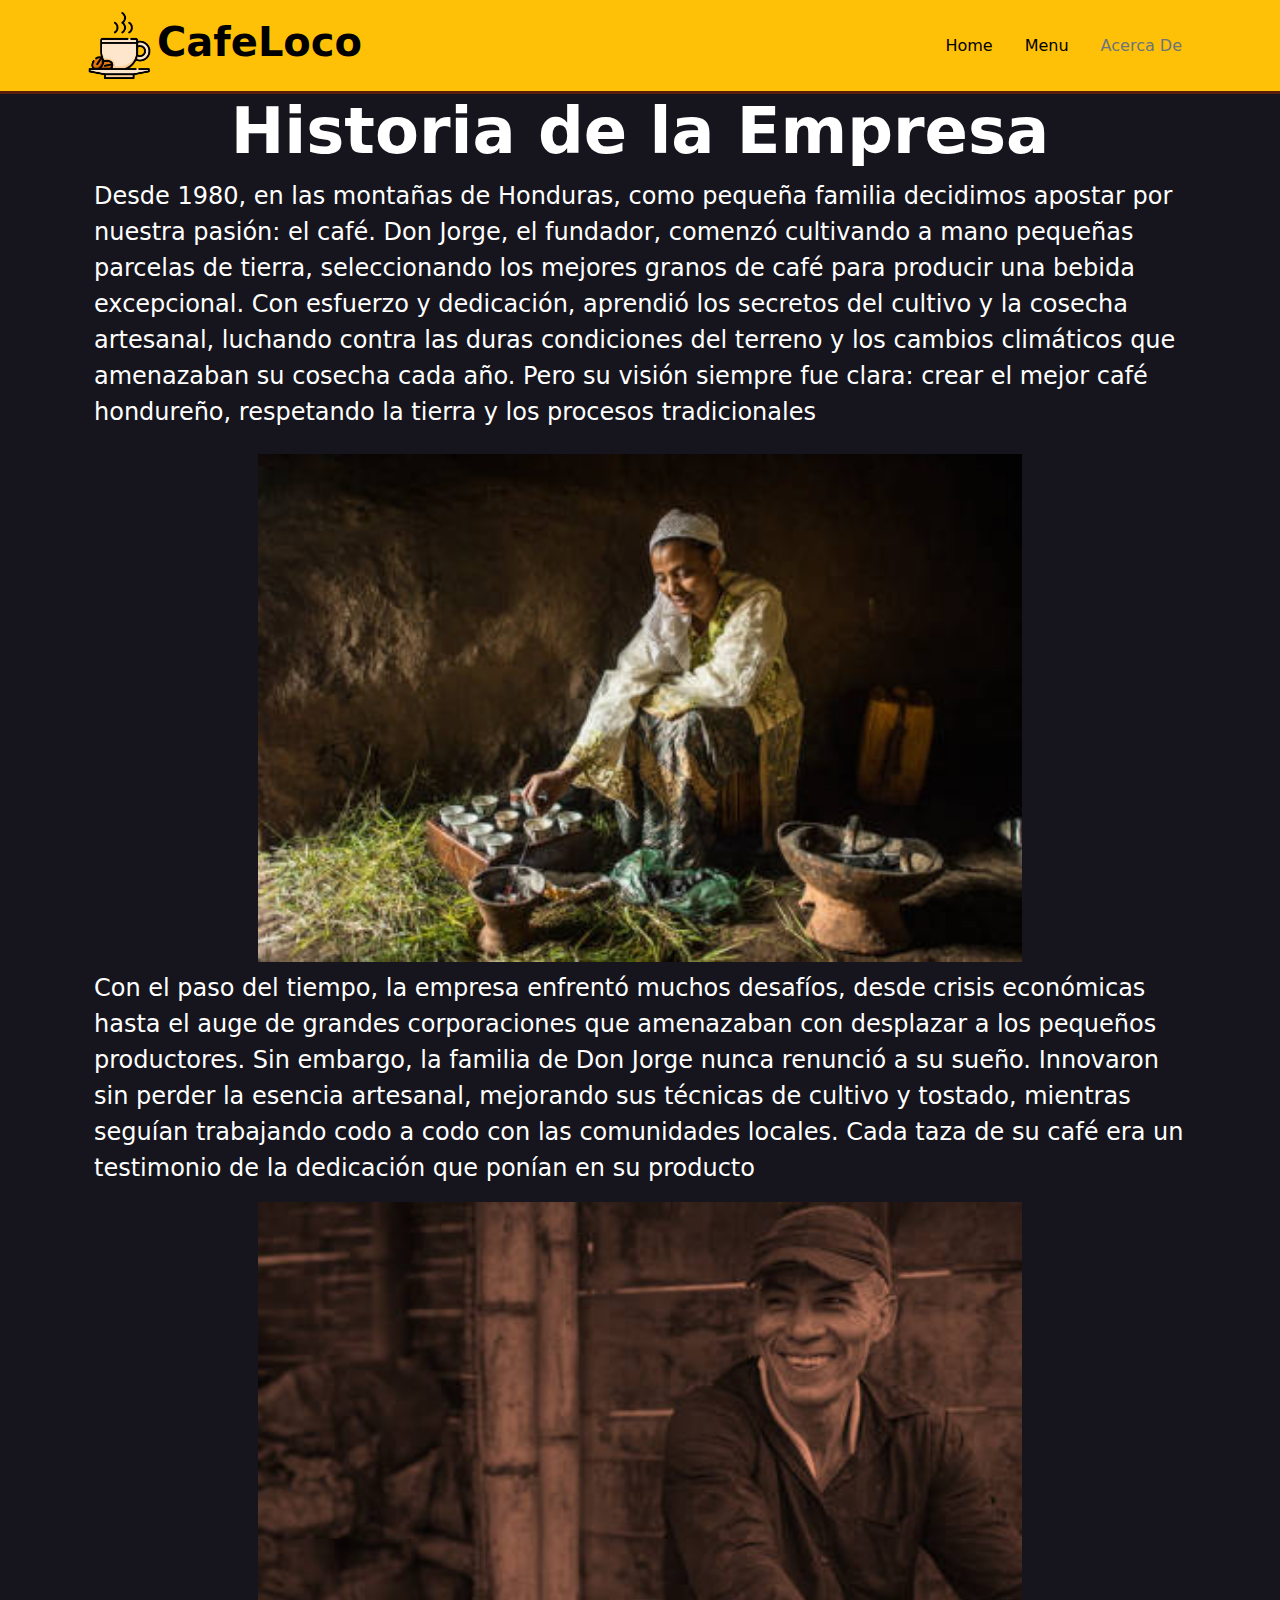
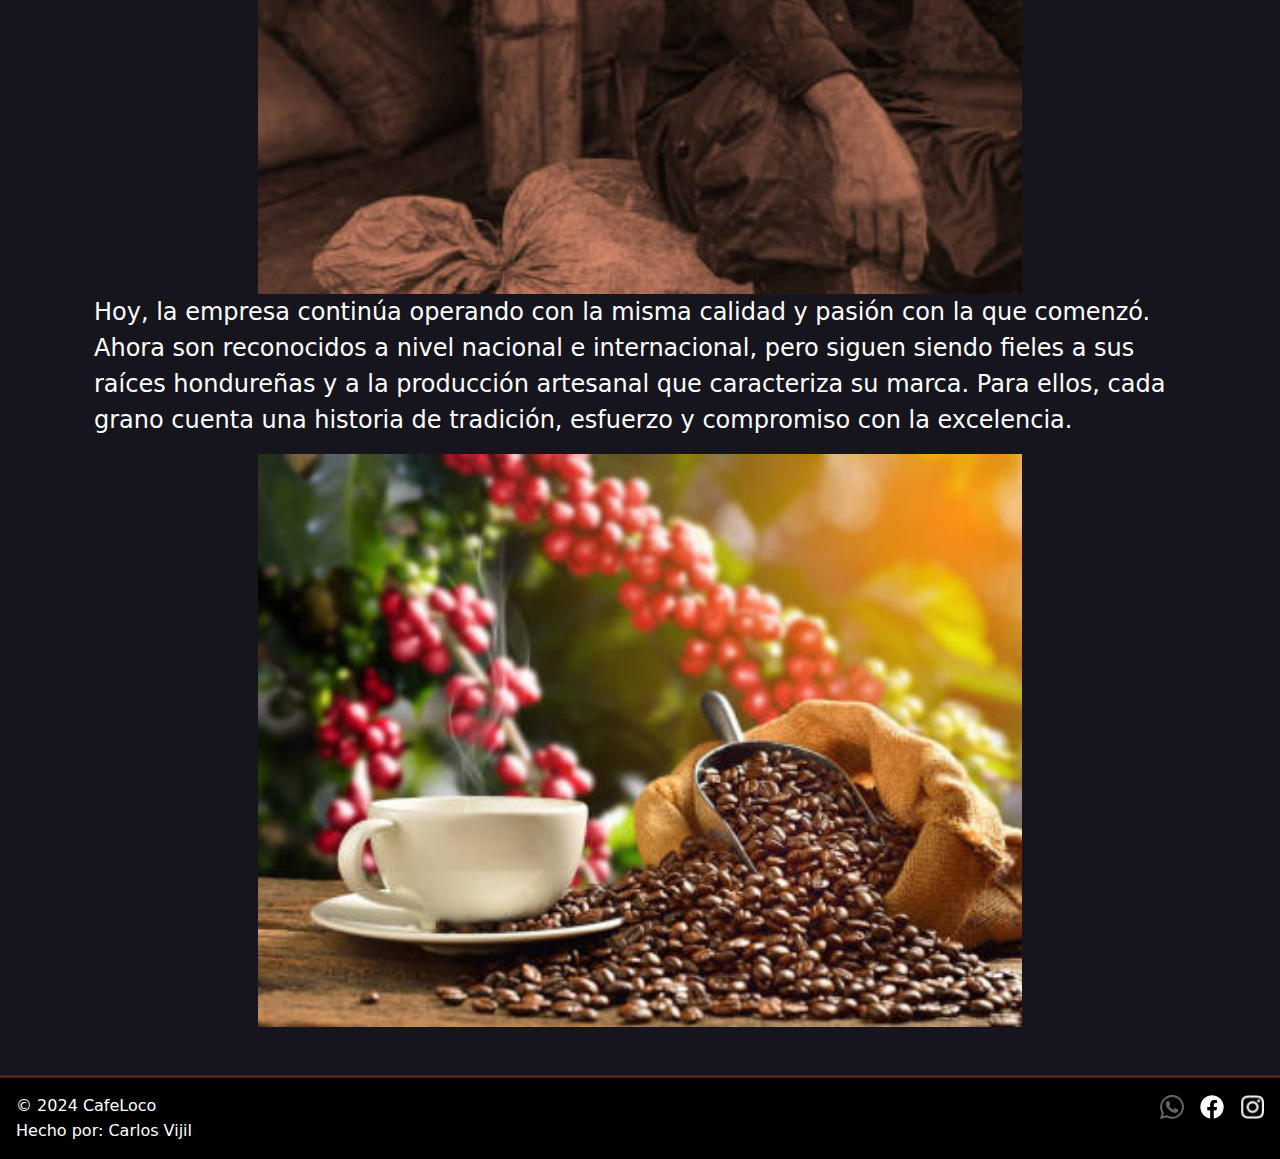
<file: Parcial1/prct_bootstap/pages/acercade.html>
<!DOCTYPE html>
<html lang="en">
<head>
    <meta charset="UTF-8">
    <meta name="viewport" content="width=device-width, initial-scale=1.0">
    <title>Cafe Artesnal - Acerca de</title>
    <link rel="icon" type="image/x-icon" href="../img/taza-de-cafe.png">
    <link href="https://cdn.jsdelivr.net/npm/bootstrap@5.3.3/dist/css/bootstrap.min.css" rel="stylesheet"
        integrity="sha384-QWTKZyjpPEjISv5WaRU9OFeRpok6YctnYmDr5pNlyT2bRjXh0JMhjY6hW+ALEwIH" crossorigin="anonymous">
        <link rel="stylesheet" href="../index.css">

<body>
    <header>
        <nav class="px-3 py-2 text-bg-warning border-bottom fixed-top border-bottom border-danger border-3">
            <div class="container">
                <div class="d-flex flex-wrap align-items-center justify-content-center justify-content-lg-start">
                    <div class="d-flex align-items-center my-2 my-lg-0 me-lg-auto">
                        <img class="p-1" width="75" height="75" src="../img/taza-de-cafe.png"
                            alt="Logo de la empresa, tasa de cafe">
                        <h1 class="text-black fw-bold">CafeLoco</h1>
                    </div>

                    <ul class="nav col-12 col-lg-auto my-2 justify-content-center my-md-0 text-small">
                        <li>
                            <a href="../index.html" class="nav-link text-black">
                                Home
                            </a>
                        </li>
                        <li class="nav-item dropdown">
                            <a class="nav-link text-black" href="#" role="button" data-bs-toggle="dropdown" aria-expanded="false">
                                Menu
                            </a>
                            <ul class="dropdown-menu">
                                <li><a class="dropdown-item" href="Cafes.html">Caliente</a></li>
                                <li><a class="dropdown-item" href="helado.html">Helado</a></li>
                                <li><a class="dropdown-item" href="postre.html">Postres</a></li>
                            </ul>
                        </li>
                        <li>
                            <a href="acercade.html" class="nav-link text-secondary">
                                Acerca De
                            </a>
                        </li>
                    </ul>
                </div>
            </div>
        </nav>
    </header>
    <main class="bg-secondary-subtle text-white pb-5">
        <section class="container">
            <h2 class="display-3 text-white text-center fw-bold">Historia de la Empresa</h2>
            <div class="container d-flex flex-column justify-content-center align-items-center">
                <p class="fs-4">Desde 1980, en las montañas de Honduras, como pequeña familia decidimos apostar por nuestra pasión: el café. Don Jorge, el fundador, comenzó cultivando a mano pequeñas parcelas de tierra, seleccionando los mejores granos de café para producir una bebida excepcional. Con esfuerzo y dedicación, aprendió los secretos del cultivo y la cosecha artesanal, luchando contra las duras condiciones del terreno y los cambios climáticos que amenazaban su cosecha cada año. Pero su visión siempre fue clara: crear el mejor café hondureño, respetando la tierra y los procesos tradicionales</p>
                <img width="70%" class= "my-2" src="../img/acercade/historia-cafe(2).jpg" alt="Historia del Cafe">
                <p class="fs-4">Con el paso del tiempo, la empresa enfrentó muchos desafíos, desde crisis económicas hasta el auge de grandes corporaciones que amenazaban con desplazar a los pequeños productores. Sin embargo, la familia de Don Jorge nunca renunció a su sueño. Innovaron sin perder la esencia artesanal, mejorando sus técnicas de cultivo y tostado, mientras seguían trabajando codo a codo con las comunidades locales. Cada taza de su café era un testimonio de la dedicación que ponían en su producto</p>
                <img width="70%" src="../img/acercade/Juan(2).jpg" alt="Don Jorge">
                <p class="fs-4">Hoy, la empresa continúa operando con la misma calidad y pasión con la que comenzó. Ahora son reconocidos a nivel nacional e internacional, pero siguen siendo fieles a sus raíces hondureñas y a la producción artesanal que caracteriza su marca. Para ellos, cada grano cuenta una historia de tradición, esfuerzo y compromiso con la excelencia.</p>
                <img width="70%" src="../img/acercade/cafe(2).jpg" alt="cafe ahora">
            </div>
        </section>
    </main>
    <footer class="bg-black px-3 w-100 border-top border-danger border-3" style="overflow: hidden;"> 
        <div class="d-flex flex-wrap justify-content-between align-items-center pt-3">
          <div class="col-md-4 d-flex align-items-center">
            <span class="mb-3 mb-md-0 text-white">© 2024 CafeLoco</span>
          </div>
          <ul class="nav col-md-4 justify-content-end list-unstyled d-flex">
            <li class="ms-3"><a href="https://www.whatsapp.com/?lang=es_LA" target="_blank"><img class="text-white" src="../img/iconos/whatsapp.svg" alt="whatsapp" width="24" height="24"></a></li>
            <li class="ms-3"><a href="https://www.facebook.com" target="_blank"><img src="../img/iconos/facebook.png" alt="facebook" width="24" height="24"></a></li>
            <li class="ms-3"><a href="https://www.instagram.com/" target="_blank"><img src="../img/iconos/instagram.png" alt="instagram" width="24" height="24"></a></li>
          </ul>
        </div>
        <div class="col-md-4 d-flex align-items-center pb-3">
          <span class="mb-3 mb-md-0 text-white">Hecho por: Carlos Vijil</span>
        </div>
    </footer>
    <script src="https://cdn.jsdelivr.net/npm/bootstrap@5.3.3/dist/js/bootstrap.bundle.min.js"
    integrity="sha384-YvpcrYf0tY3lHB60NNkmXc5s9fDVZLESaAA55NDzOxhy9GkcIdslK1eN7N6jIeHz"
    crossorigin="anonymous"></script>
    <script src="../index.js" type="module"></script>
</body>
</html>
</file>
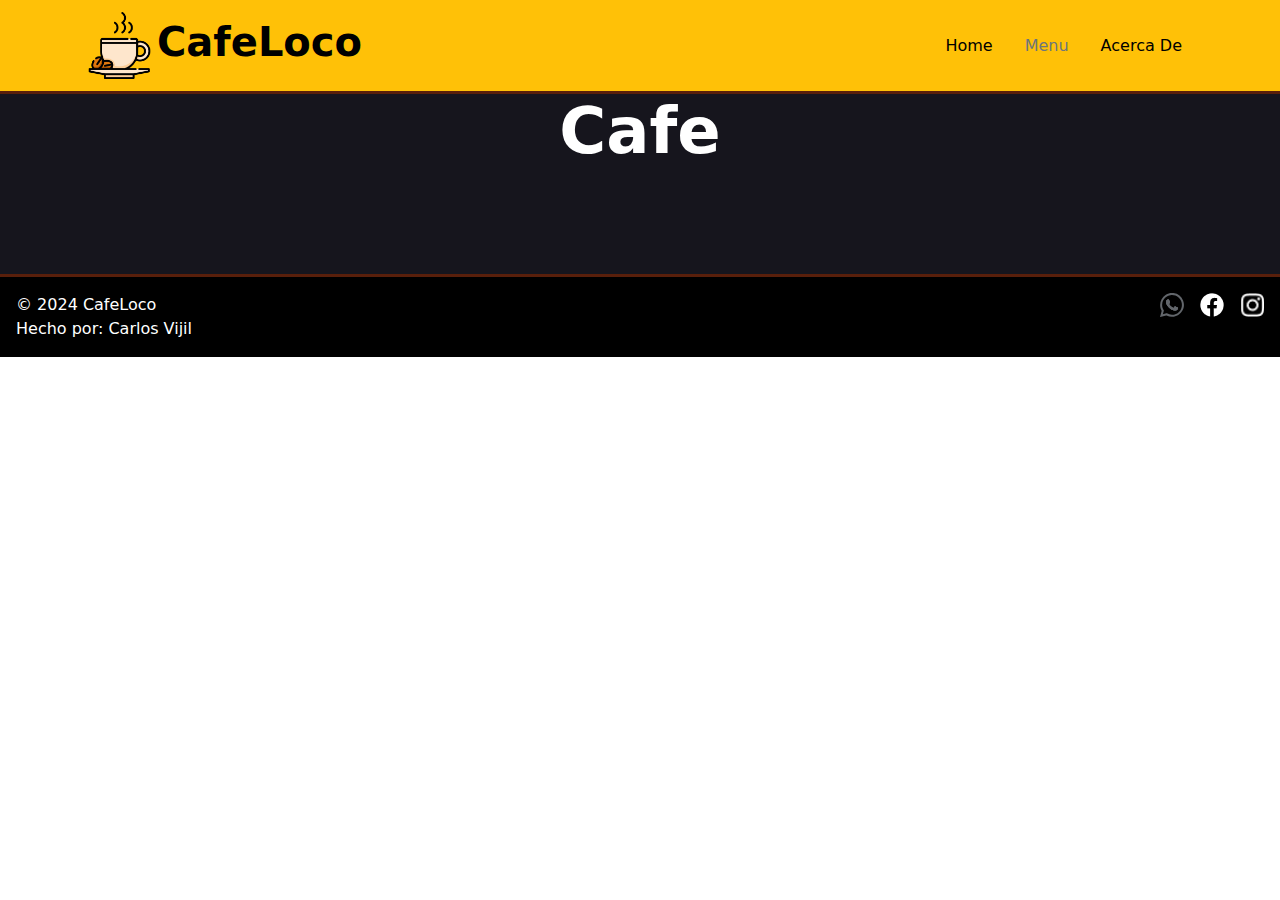
<file: Parcial1/prct_bootstap/pages/Cafes.html>
<!DOCTYPE html>
<html lang="en">
<head>
    <meta charset="UTF-8">
    <meta name="viewport" content="width=device-width, initial-scale=1.0">
    <title>Cafe Artesnal - Cafe</title>
    <link rel="icon" type="image/x-icon" href="../img/taza-de-cafe.png">
    <link href="https://cdn.jsdelivr.net/npm/bootstrap@5.3.3/dist/css/bootstrap.min.css" rel="stylesheet"
        integrity="sha384-QWTKZyjpPEjISv5WaRU9OFeRpok6YctnYmDr5pNlyT2bRjXh0JMhjY6hW+ALEwIH" crossorigin="anonymous">
    <link rel="stylesheet" href="../index.css">
</head>
<body>
    <header>
        <nav class="px-3 py-2 text-bg-warning border-bottom fixed-top border-bottom border-danger border-3">
            <div class="container">
                <div class="d-flex flex-wrap align-items-center justify-content-center justify-content-lg-start">
                    <div class="d-flex align-items-center my-2 my-lg-0 me-lg-auto">
                        <img class="p-1" width="75" height="75" src="../img/taza-de-cafe.png"
                            alt="Logo de la empresa, tasa de cafe">
                        <h1 class="text-black fw-bold">CafeLoco</h1>
                    </div>

                    <ul class="nav col-12 col-lg-auto my-2 justify-content-center my-md-0 text-small">
                        <li>
                            <a href="../index.html" class="nav-link text-black">
                                Home
                            </a>
                        </li>
                        <li class="nav-item dropdown">
                            <a class="nav-link text-secondary" href="#" role="button" data-bs-toggle="dropdown" aria-expanded="false">
                                Menu
                            </a>
                            <ul class="dropdown-menu">
                                <li><a class="dropdown-item" href="Cafes.html">Caliente</a></li>
                                <li><a class="dropdown-item" href="helado.html">Helado</a></li>
                                <li><a class="dropdown-item" href="postre.html">Postres</a></li>
                            </ul>
                        </li>
                        <li>
                            <a href="acercade.html" class="nav-link text-black">
                                Acerca De
                            </a>
                        </li>
                    </ul>
                </div>
            </div>
        </nav>
    </header>
    <main class="bg-secondary-subtle">
        <h2 class="display-3 text-white text-center fw-bold">Cafe</h2>
            <div class="album py-5">
                <div class="container">
                    <div class="row row-cols-1 row-cols-sm-2 row-cols-md-3 g-3 menus">
                    </div>
                </div>
            </div>
    </main>
    <footer class="bg-black px-3 w-100 border-top border-danger border-3" style="overflow: hidden;"> 
        <div class="d-flex flex-wrap justify-content-between align-items-center pt-3">
          <div class="col-md-4 d-flex align-items-center">
            <span class="mb-3 mb-md-0 text-white">© 2024 CafeLoco</span>
          </div>
          <ul class="nav col-md-4 justify-content-end list-unstyled d-flex">
            <li class="ms-3"><a href="https://www.whatsapp.com/?lang=es_LA" target="_blank"><img class="text-white" src="../img/iconos/whatsapp.svg" alt="whatsapp" width="24" height="24"></a></li>
            <li class="ms-3"><a href="https://www.facebook.com" target="_blank"><img src="../img/iconos/facebook.png" alt="facebook" width="24" height="24"></a></li>
            <li class="ms-3"><a href="https://www.instagram.com/" target="_blank"><img src="../img/iconos/instagram.png" alt="instagram" width="24" height="24"></a></li>
          </ul>
        </div>
        <div class="col-md-4 d-flex align-items-center pb-3">
          <span class="mb-3 mb-md-0 text-white">Hecho por: Carlos Vijil</span>
        </div>
    </footer>
    <script src="https://cdn.jsdelivr.net/npm/bootstrap@5.3.3/dist/js/bootstrap.bundle.min.js"
    integrity="sha384-YvpcrYf0tY3lHB60NNkmXc5s9fDVZLESaAA55NDzOxhy9GkcIdslK1eN7N6jIeHz"
    crossorigin="anonymous"></script>
    <script src="../index.js" type="module"></script>
</body>
</html>
</file>
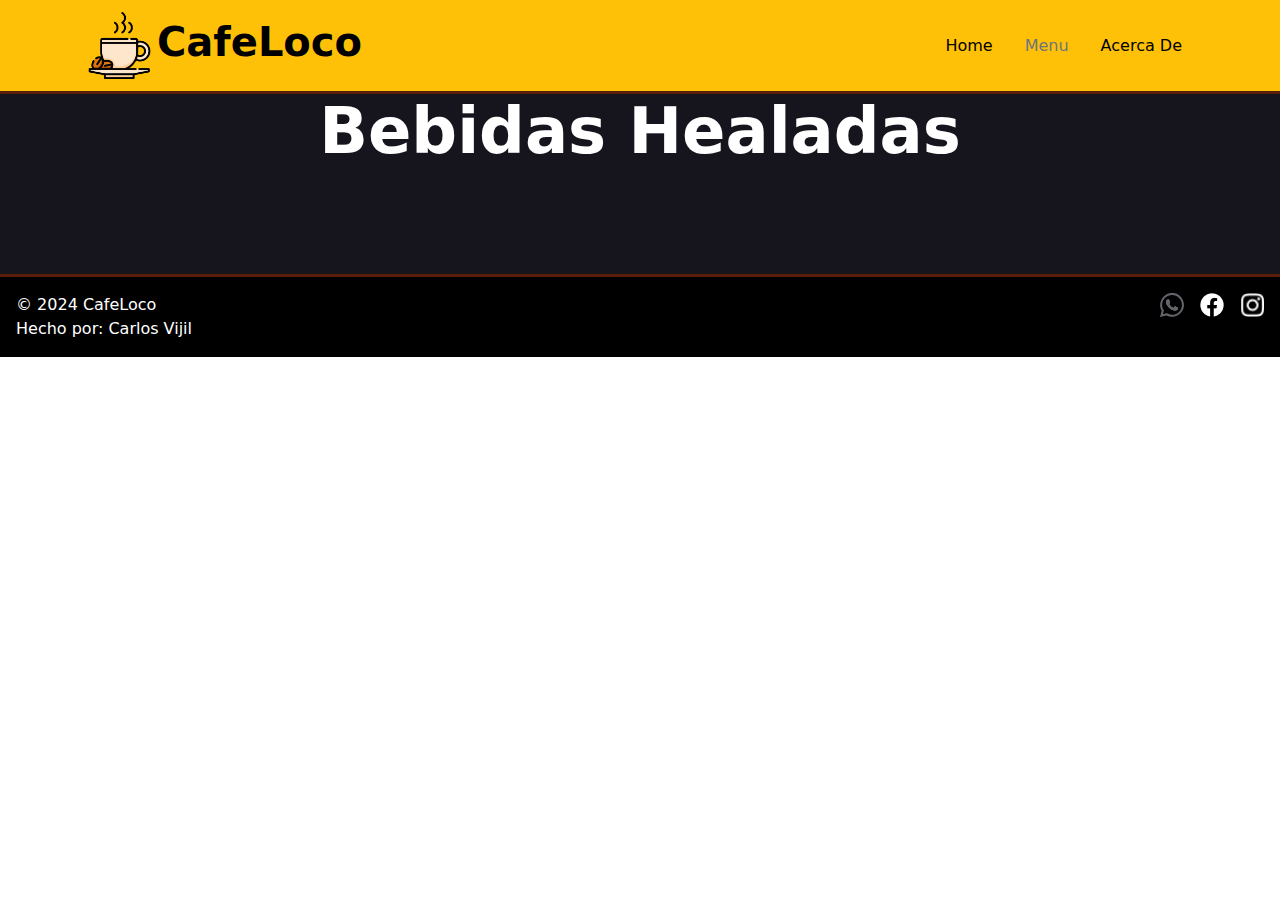
<file: Parcial1/prct_bootstap/pages/helado.html>
<!DOCTYPE html>
<html lang="en">
<head>
    <meta charset="UTF-8">
    <meta name="viewport" content="width=device-width, initial-scale=1.0">
    <title>Cafe Artesnal - Bebidas Heladas</title>
    <link rel="icon" type="image/x-icon" href="../img/taza-de-cafe.png">
    <link href="https://cdn.jsdelivr.net/npm/bootstrap@5.3.3/dist/css/bootstrap.min.css" rel="stylesheet"
        integrity="sha384-QWTKZyjpPEjISv5WaRU9OFeRpok6YctnYmDr5pNlyT2bRjXh0JMhjY6hW+ALEwIH" crossorigin="anonymous">
    <link rel="stylesheet" href="../index.css">
</head>
<body>
    <header>
        <nav class="px-3 py-2 text-bg-warning border-bottom fixed-top border-bottom border-danger border-3">
            <div class="container">
                <div class="d-flex flex-wrap align-items-center justify-content-center justify-content-lg-start">
                    <div class="d-flex align-items-center my-2 my-lg-0 me-lg-auto">
                        <img class="p-1" width="75" height="75" src="../img/taza-de-cafe.png"
                            alt="Logo de la empresa, tasa de cafe">
                        <h1 class="text-black fw-bold">CafeLoco</h1>
                    </div>

                    <ul class="nav col-12 col-lg-auto my-2 justify-content-center my-md-0 text-small">
                        <li>
                            <a href="../index.html" class="nav-link text-black">
                                Home
                            </a>
                        </li>
                        <li class="nav-item dropdown">
                            <a class="nav-link text-secondary" href="#" role="button" data-bs-toggle="dropdown" aria-expanded="false">
                                Menu
                            </a>
                            <ul class="dropdown-menu">
                                <li><a class="dropdown-item" href="Cafes.html">Caliente</a></li>
                                <li><a class="dropdown-item" href="helado.html">Helado</a></li>
                                <li><a class="dropdown-item" href="postre.html">Postres</a></li>
                            </ul>
                        </li>
                        <li>
                            <a href="acercade.html" class="nav-link text-black">
                                Acerca De
                            </a>
                        </li>
                    </ul>
                </div>
            </div>
        </nav>
    </header>
    <main class="bg-secondary-subtle">
        <h2 class="display-3 text-white text-center fw-bold">Bebidas Healadas</h2>
            <div class="album py-5">
                <div class="container">
                    <div class="row row-cols-1 row-cols-sm-2 row-cols-md-3 g-3 menus">
                    </div>
                </div>
            </div>
    </main>
    <footer class="bg-black px-3 w-100 border-top border-danger border-3" style="overflow: hidden;"> 
        <div class="d-flex flex-wrap justify-content-between align-items-center pt-3">
          <div class="col-md-4 d-flex align-items-center">
            <span class="mb-3 mb-md-0 text-white">© 2024 CafeLoco</span>
          </div>
          <ul class="nav col-md-4 justify-content-end list-unstyled d-flex">
            <li class="ms-3"><a href="https://www.whatsapp.com/?lang=es_LA" target="_blank"><img class="text-white" src="../img/iconos/whatsapp.svg" alt="whatsapp" width="24" height="24"></a></li>
            <li class="ms-3"><a href="https://www.facebook.com" target="_blank"><img src="../img/iconos/facebook.png" alt="facebook" width="24" height="24"></a></li>
            <li class="ms-3"><a href="https://www.instagram.com/" target="_blank"><img src="../img/iconos/instagram.png" alt="instagram" width="24" height="24"></a></li>
          </ul>
        </div>
        <div class="col-md-4 d-flex align-items-center pb-3">
          <span class="mb-3 mb-md-0 text-white">Hecho por: Carlos Vijil</span>
        </div>
    </footer>
    <script src="https://cdn.jsdelivr.net/npm/bootstrap@5.3.3/dist/js/bootstrap.bundle.min.js"
    integrity="sha384-YvpcrYf0tY3lHB60NNkmXc5s9fDVZLESaAA55NDzOxhy9GkcIdslK1eN7N6jIeHz"
    crossorigin="anonymous"></script>
    <script src="../index.js" type="module"></script>
</body>
</html>
</file>
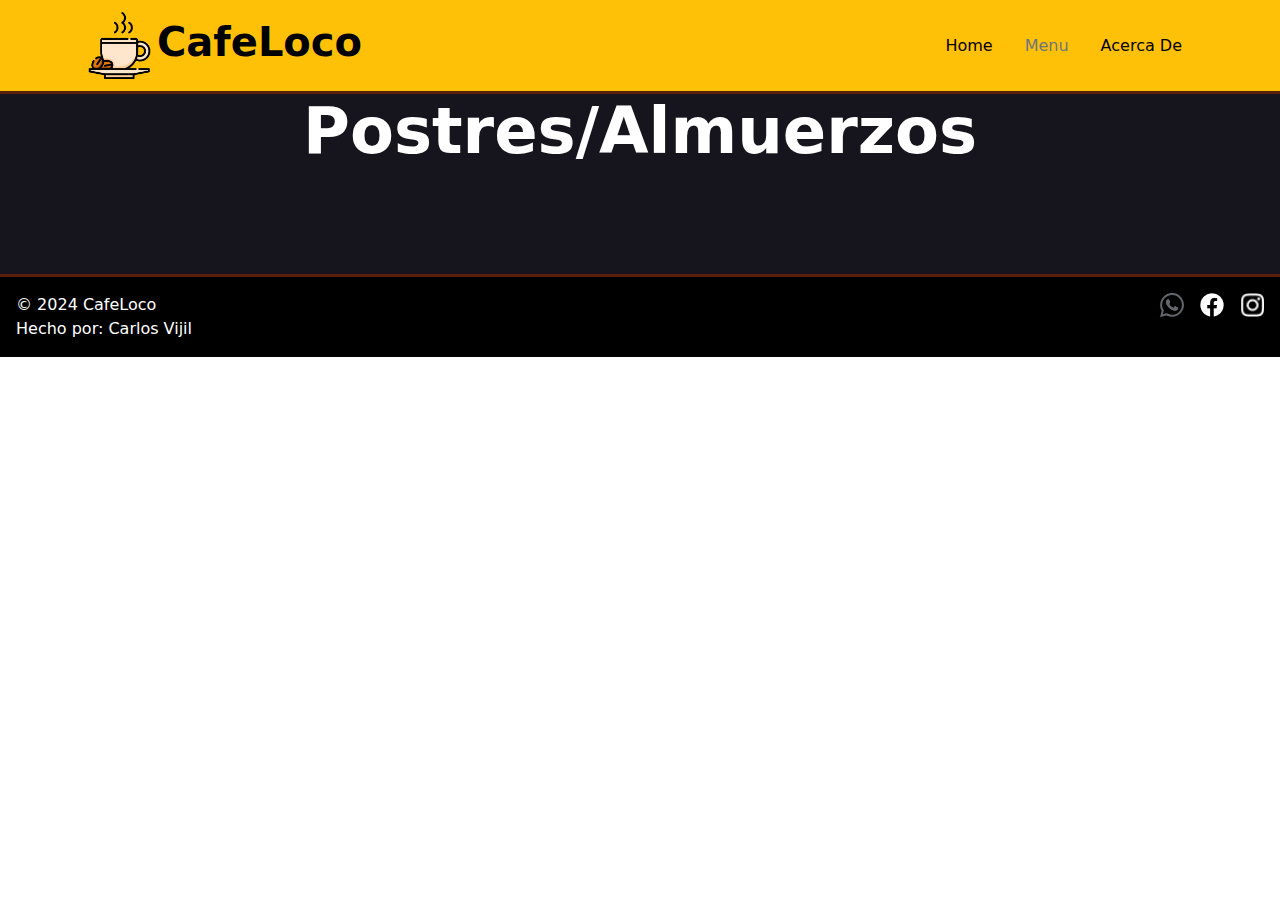
<file: Parcial1/prct_bootstap/pages/postre.html>
<!DOCTYPE html>
<html lang="en">
<head>
    <meta charset="UTF-8">
    <meta name="viewport" content="width=device-width, initial-scale=1.0">
    <title>Cafe Artesnal - Postres y Almuerzos</title>
    <link rel="icon" type="image/x-icon" href="../img/taza-de-cafe.png">
    <link href="https://cdn.jsdelivr.net/npm/bootstrap@5.3.3/dist/css/bootstrap.min.css" rel="stylesheet"
        integrity="sha384-QWTKZyjpPEjISv5WaRU9OFeRpok6YctnYmDr5pNlyT2bRjXh0JMhjY6hW+ALEwIH" crossorigin="anonymous">
    <link rel="stylesheet" href="../index.css">
</head>
<body>
    <header>
        <nav class="px-3 py-2 text-bg-warning border-bottom fixed-top border-bottom border-danger border-3">
            <div class="container">
                <div class="d-flex flex-wrap align-items-center justify-content-center justify-content-lg-start">
                    <div class="d-flex align-items-center my-2 my-lg-0 me-lg-auto">
                        <img class="p-1" width="75" height="75" src="../img/taza-de-cafe.png"
                            alt="Logo de la empresa, tasa de cafe">
                        <h1 class="text-black fw-bold">CafeLoco</h1>
                    </div>

                    <ul class="nav col-12 col-lg-auto my-2 justify-content-center my-md-0 text-small">
                        <li>
                            <a href="../index.html" class="nav-link text-black">
                                Home
                            </a>
                        </li>
                        <li class="nav-item dropdown">
                            <a class="nav-link text-secondary" href="#" role="button" data-bs-toggle="dropdown" aria-expanded="false">
                                Menu
                            </a>
                            <ul class="dropdown-menu">
                                <li><a class="dropdown-item" href="Cafes.html">Caliente</a></li>
                                <li><a class="dropdown-item" href="helado.html">Helado</a></li>
                                <li><a class="dropdown-item" href="postre.html">Postres</a></li>
                            </ul>
                        </li>
                        <li>
                            <a href="acercade.html" class="nav-link text-black">
                                Acerca De
                            </a>
                        </li>
                    </ul>
                </div>
            </div>
        </nav>
    </header>
    <main class="bg-secondary-subtle">
        <h2 class="display-3 text-white text-center fw-bold">Postres/Almuerzos</h2>
            <div class="album py-5">
                <div class="container">
                    <div class="row row-cols-1 row-cols-sm-2 row-cols-md-3 g-3 menus">
                    </div>
                </div>
            </div>
    </main>
    <footer class="bg-black px-3 w-100 border-top border-danger border-3" style="overflow: hidden;"> 
        <div class="d-flex flex-wrap justify-content-between align-items-center pt-3">
          <div class="col-md-4 d-flex align-items-center">
            <span class="mb-3 mb-md-0 text-white">© 2024 CafeLoco</span>
          </div>
          <ul class="nav col-md-4 justify-content-end list-unstyled d-flex">
            <li class="ms-3"><a href="https://www.whatsapp.com/?lang=es_LA" target="_blank"><img class="text-white" src="../img/iconos/whatsapp.svg" alt="whatsapp" width="24" height="24"></a></li>
            <li class="ms-3"><a href="https://www.facebook.com" target="_blank"><img src="../img/iconos/facebook.png" alt="facebook" width="24" height="24"></a></li>
            <li class="ms-3"><a href="https://www.instagram.com/" target="_blank"><img src="../img/iconos/instagram.png" alt="instagram" width="24" height="24"></a></li>
          </ul>
        </div>
        <div class="col-md-4 d-flex align-items-center pb-3">
          <span class="mb-3 mb-md-0 text-white">Hecho por: Carlos Vijil</span>
        </div>
    </footer>
    <script src="https://cdn.jsdelivr.net/npm/bootstrap@5.3.3/dist/js/bootstrap.bundle.min.js"
    integrity="sha384-YvpcrYf0tY3lHB60NNkmXc5s9fDVZLESaAA55NDzOxhy9GkcIdslK1eN7N6jIeHz"
    crossorigin="anonymous"></script>
    <script src="../index.js" type="module"></script>
</body>
</html>
</file>
<file: Parcial1/prct_bootstap/index.css>
nav ul li:hover {
    font-weight: bold;
    font-size: 25px;
}

.border-danger {
    --bs-border-opacity: 1;
    border-color: #591F0B !important;
}

main{
    margin-top: 63px;
    padding-top: 30px;
}

.bg-secondary-subtle{
    background-color: #16151d !important;
}

.hero-img{
    background-image: url(img/coffee-wallpaper.jpg);
    background-repeat: no-repeat;
    background-size: cover;
    background-position: center;
}

*{
    margin: 0;
}

.card{
    height: 402px !important;
}
</file>
